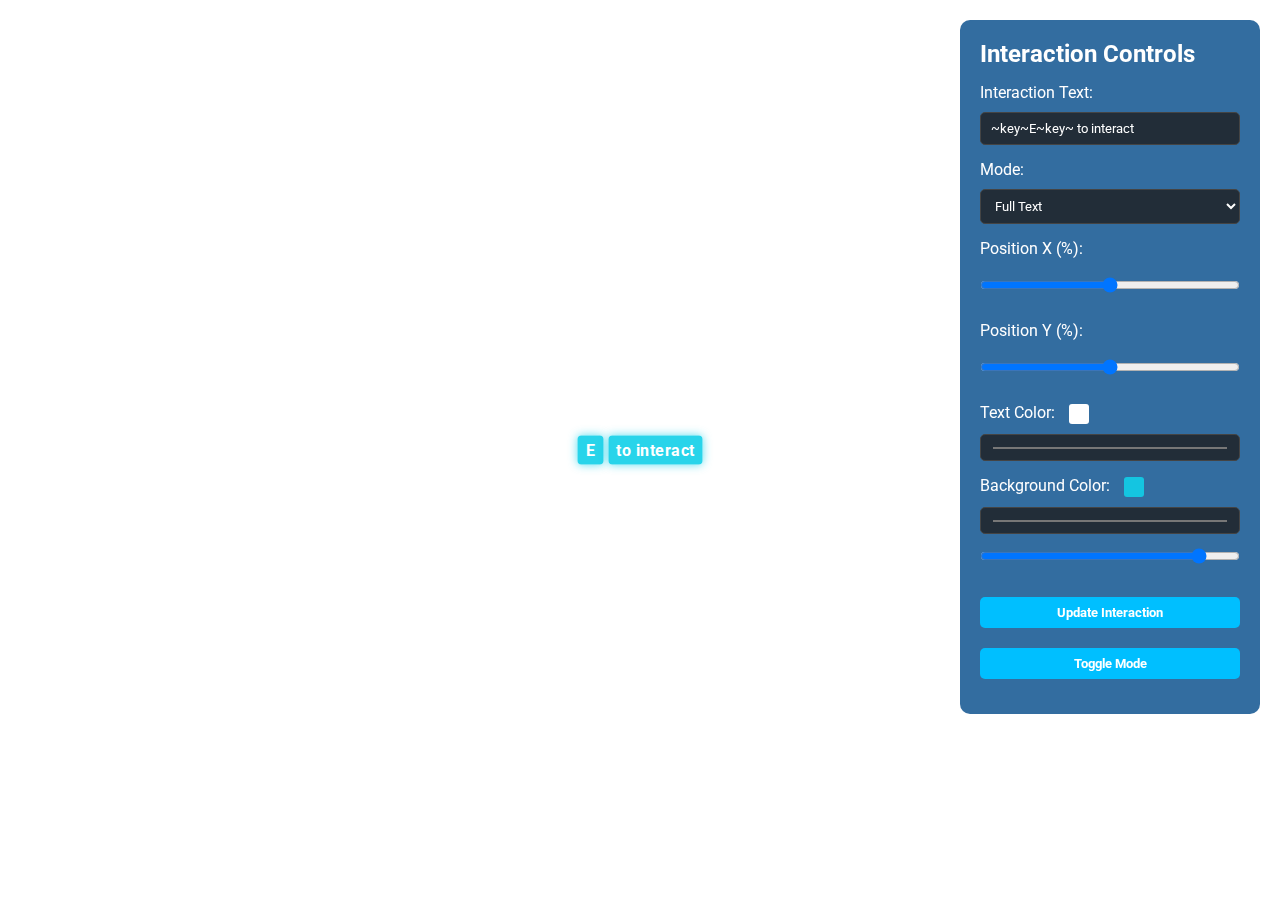
<file: test/index.html>
<!DOCTYPE html>
<html lang="en">
<head>
    <meta charset="UTF-8">
    <meta name="viewport" content="width=device-width, initial-scale=1.0">
    <title>QB Interact Test</title>
    <style>
        @import url('https://fonts.googleapis.com/css2?family=Roboto:wght@300;400;500;700&display=swap');

        * {
            margin: 0;
            padding: 0;
            box-sizing: border-box;
            font-family: 'Roboto', sans-serif;
            user-select: none;
        }

        body {
            overflow: hidden;
            height: 100vh;
            width: 100vw;
            background-image: url('https://prod.assets.earlygamecdn.com/images/GTA-5-FiveM-Servers.jpg?transform=article_webp&x=0.5&y=0.5&w=1920');
            background-size: cover;
            background-position: center;
        }

        #interact-container {
            position: absolute;
            top: 0;
            left: 0;
            width: 100%;
            height: 100%;
            pointer-events: none;
        }

        .interact-element {
            position: absolute;
            transform: translate(-50%, -50%);
            display: flex;
            align-items: center;
            justify-content: center;
            transition: all 0.1s ease-out;
            opacity: 0;
            transform-origin: center;
            border-radius: 6px;
            overflow: visible;
        }

        .interact-element.visible {
            opacity: 1;
        }

        /* Icon mode styling - no background */
        .interact-element.icon-mode {
            width: 40px;
            height: 40px;
            background-color: transparent;
        }

        .interact-element.icon-mode .interact-key {
            font-size: 1.2rem;
            font-weight: 700;
            color: white;
            padding: 5px;
            background-color: rgba(17, 207, 232, 0.9);
            box-shadow: 0 0 10px rgba(17, 207, 232, 0.7);
        }

        /* Full mode styling - matching icon style for ALL elements */
        .interact-element.full-mode {
            padding: 0;
            background-color: transparent;
            min-width: 40px;
            max-width: 350px;
        }

        .interact-content {
            display: flex;
            align-items: center;
            justify-content: center;
            white-space: nowrap;
            gap: 5px;
        }

        /* Apply same styling to ALL elements in full mode */
        .interact-content > span {
            display: flex;
            align-items: center;
            justify-content: center;
            background-color: rgba(17, 207, 232, 0.9);
            border-radius: 4px;
            padding: 5px 8px;
            color: white;
            font-weight: 700;
            font-size: 1rem;
            letter-spacing: 0.5px;
            box-shadow: 0 0 10px rgba(17, 207, 232, 0.7);
            animation: pulse 2s infinite;
        }

        /* Key styling - special case for keys */
        .interact-key {
            min-width: 25px;
        }

        /* Animation for appearing */
        @keyframes fadeIn {
            from {
                opacity: 0;
                transform: translate(-50%, -50%) scale(0.9);
            }
            to {
                opacity: 1;
                transform: translate(-50%, -50%) scale(1);
            }
        }

        .interact-element.fade-in {
            animation: fadeIn 0.1s ease-out forwards;
        }

        /* Pulse effect for all borders */
        @keyframes pulse {
            0% {
                box-shadow: 0 0 5px rgba(17, 207, 232, 0.7);
            }
            50% {
                box-shadow: 0 0 15px rgba(17, 207, 232, 0.9);
            }
            100% {
                box-shadow: 0 0 5px rgba(17, 207, 232, 0.7);
            }
        }

        /* Controls Panel */
        .controls-panel {
            position: fixed;
            right: 20px;
            top: 20px;
            background-color: rgba(0, 73, 136, 0.8);
            border-radius: 10px;
            padding: 20px;
            color: white;
            z-index: 1000;
            width: 300px;
        }

        .controls-panel h2 {
            margin-bottom: 15px;
            color: rgb(255, 255, 255);
        }

        .control-group {
            margin-bottom: 15px;
        }

        .control-group label {
            display: block;
            margin-bottom: 5px;
        }

        .control-group input,
        .control-group select,
        .control-group button {
            width: 100%;
            padding: 8px 10px;
            border-radius: 5px;
            border: 1px solid #444;
            background-color: rgba(30, 30, 30, 0.8);
            color: white;
            margin-top: 5px;
        }

        .control-group button {
            background-color: rgb(0, 191, 255);
            color: white;
            border: none;
            cursor: pointer;
            font-weight: bold;
        }

        .color-preview {
            display: inline-block;
            width: 20px;
            height: 20px;
            border-radius: 3px;
            margin-left: 10px;
            vertical-align: middle;
        }
    </style>
</head>
<body>
    <div id="interact-container">
        <!-- Interaction elements will be added here by JS -->
    </div>

    <div class="controls-panel">
        <h2>Interaction Controls</h2>
        
        <div class="control-group">
            <label>Interaction Text:</label>
            <input type="text" id="interaction-text" value="~key~E~key~ to interact">
        </div>
        
        <div class="control-group">
            <label>Mode:</label>
            <select id="interaction-mode">
                <option value="icon">Icon Only</option>
                <option value="full">Full Text</option>
            </select>
        </div>
        
        <div class="control-group">
            <label>Position X (%):</label>
            <input type="range" id="position-x" min="10" max="90" value="50">
        </div>
        
        <div class="control-group">
            <label>Position Y (%):</label>
            <input type="range" id="position-y" min="10" max="90" value="50">
        </div>
        
        <div class="control-group">
            <label>Text Color: 
                <span class="color-preview" id="primary-color-preview" style="background-color: rgb(255, 255, 255);"></span>
            </label>
            <input type="color" id="primary-color" value="#FFFFFF">
        </div>
        
        <div class="control-group">
            <label>Background Color: 
                <span class="color-preview" id="bg-color-preview" style="background-color: rgba(17, 207, 232, 0.9);"></span>
            </label>
            <input type="color" id="bg-color" value="#11CFE8">
            <input type="range" id="bg-opacity" min="0" max="100" value="90">
        </div>
        
        <div class="control-group">
            <button id="update-btn">Update Interaction</button>
        </div>
        
        <div class="control-group">
            <button id="toggle-btn">Toggle Mode</button>
        </div>
    </div>

    <script>
        // Parse a color string to extract RGB values
        function hexToRgb(hex) {
            const result = /^#?([a-f\d]{2})([a-f\d]{2})([a-f\d]{2})$/i.exec(hex);
            return result ? {
                r: parseInt(result[1], 16),
                g: parseInt(result[2], 16),
                b: parseInt(result[3], 16)
            } : null;
        }

        // Convert RGB values to a CSS color string
        function rgbToStyle(r, g, b, a) {
            return `rgba(${r}, ${g}, ${b}, ${a})`;
        }

        // Process text to extract keys (similar to the actual implementation)
        function processText(text) {
            const parts = [];
            const keyPattern = /~key~(.+?)~key~/g;
            let match;
            let lastIndex = 0;
            
            while ((match = keyPattern.exec(text)) !== null) {
                // Add text before the key if exists
                if (match.index > lastIndex) {
                    parts.push({
                        type: 'text',
                        content: text.substring(lastIndex, match.index)
                    });
                }
                
                // Add the key
                parts.push({
                    type: 'key',
                    content: match[1]
                });
                
                lastIndex = match.index + match[0].length;
            }
            
            // Add remaining text if any
            if (lastIndex < text.length) {
                parts.push({
                    type: 'text',
                    content: text.substring(lastIndex)
                });
            }
            
            return parts;
        }

        // Create the interaction element
        function createInteraction() {
            // Get values from controls
            const text = document.getElementById('interaction-text').value;
            const mode = document.getElementById('interaction-mode').value;
            const posX = document.getElementById('position-x').value;
            const posY = document.getElementById('position-y').value;
            const primaryColor = document.getElementById('primary-color').value;
            const bgColor = document.getElementById('bg-color').value;
            const bgOpacity = document.getElementById('bg-opacity').value / 100;
            
            // Process text into parts
            const parts = processText(text);
            
            // Clear previous interactions
            document.getElementById('interact-container').innerHTML = '';
            
            // Create element
            const element = document.createElement('div');
            element.id = 'interaction-test';
            element.className = 'interact-element visible';
            
            // Set positioning
            element.style.left = `${posX}%`;
            element.style.top = `${posY}%`;
            
            // Add mode specific class
            element.classList.add(`${mode}-mode`);
            
            // Create content container
            const content = document.createElement('div');
            content.className = 'interact-content';
            
            const rgbKey = hexToRgb(primaryColor);
            const rgbBg = hexToRgb(bgColor);
            
            // Set content based on mode
            if (mode === 'icon') {
                // In icon mode, only show the first key
                let keyAdded = false;
                for (const part of parts) {
                    if (part.type === 'key' && !keyAdded) {
                        const keySpan = document.createElement('span');
                        keySpan.className = 'interact-key';
                        keySpan.textContent = part.content;
                        
                        // Apply colors
                        keySpan.style.color = rgbToStyle(rgbKey.r, rgbKey.g, rgbKey.b, 1);
                        keySpan.style.backgroundColor = rgbToStyle(rgbBg.r, rgbBg.g, rgbBg.b, bgOpacity);
                        
                        content.appendChild(keySpan);
                        keyAdded = true;
                        break;
                    }
                }
            } else {
                // In full mode, group text parts together
                let currentTextParts = [];
                
                // Process and render each part with appropriate styling
                for (const part of parts) {
                    if (part.type === 'key') {
                        // If we have accumulated text before this key, add it
                        if (currentTextParts.length > 0) {
                            const textSpan = document.createElement('span');
                            textSpan.textContent = currentTextParts.join('');
                            // Apply same styling as key
                            textSpan.style.color = rgbToStyle(rgbKey.r, rgbKey.g, rgbKey.b, 1);
                            textSpan.style.backgroundColor = rgbToStyle(rgbBg.r, rgbBg.g, rgbBg.b, bgOpacity);
                            content.appendChild(textSpan);
                            currentTextParts = [];
                        }
                        
                        // Add the key with distinct styling
                        const keySpan = document.createElement('span');
                        keySpan.className = 'interact-key';
                        keySpan.textContent = part.content;
                        keySpan.style.color = rgbToStyle(rgbKey.r, rgbKey.g, rgbKey.b, 1);
                        keySpan.style.backgroundColor = rgbToStyle(rgbBg.r, rgbBg.g, rgbBg.b, bgOpacity);
                        content.appendChild(keySpan);
                    } else {
                        // Collect text parts to group them
                        currentTextParts.push(part.content);
                    }
                }
                
                // Add any remaining text
                if (currentTextParts.length > 0) {
                    const textSpan = document.createElement('span');
                    textSpan.textContent = currentTextParts.join('');
                    // Apply same styling as key
                    textSpan.style.color = rgbToStyle(rgbKey.r, rgbKey.g, rgbKey.b, 1);
                    textSpan.style.backgroundColor = rgbToStyle(rgbBg.r, rgbBg.g, rgbBg.b, bgOpacity);
                    content.appendChild(textSpan);
                }
            }
            
            element.appendChild(content);
            
            // Add to container
            document.getElementById('interact-container').appendChild(element);
            
            // Add animation class
            element.classList.add('fade-in');
        }

        // Update color previews
        function updateColorPreviews() {
            const primaryColor = document.getElementById('primary-color').value;
            const bgColor = document.getElementById('bg-color').value;
            const bgOpacity = document.getElementById('bg-opacity').value / 100;
            
            const rgbPrimary = hexToRgb(primaryColor);
            const rgbBg = hexToRgb(bgColor);
            
            document.getElementById('primary-color-preview').style.backgroundColor = rgbToStyle(rgbPrimary.r, rgbPrimary.g, rgbPrimary.b, 1);
            document.getElementById('bg-color-preview').style.backgroundColor = rgbToStyle(rgbBg.r, rgbBg.g, rgbBg.b, bgOpacity);
        }

        // Initialize controls
        document.addEventListener('DOMContentLoaded', function() {
            // Create initial interaction
            createInteraction();
            
            // Update button event listener
            document.getElementById('update-btn').addEventListener('click', createInteraction);
            
            // Toggle mode button
            document.getElementById('toggle-btn').addEventListener('click', function() {
                const modeSelect = document.getElementById('interaction-mode');
                modeSelect.value = modeSelect.value === 'icon' ? 'full' : 'icon';
                createInteraction();
            });
            
            // Color preview updates
            document.getElementById('primary-color').addEventListener('input', updateColorPreviews);
            document.getElementById('bg-color').addEventListener('input', updateColorPreviews);
            document.getElementById('bg-opacity').addEventListener('input', updateColorPreviews);
            
            // Initialize to full mode for testing
            document.getElementById('interaction-mode').value = 'full';
            createInteraction();
            
            updateColorPreviews();
        });
    </script>
</body>
</html>
</file>
